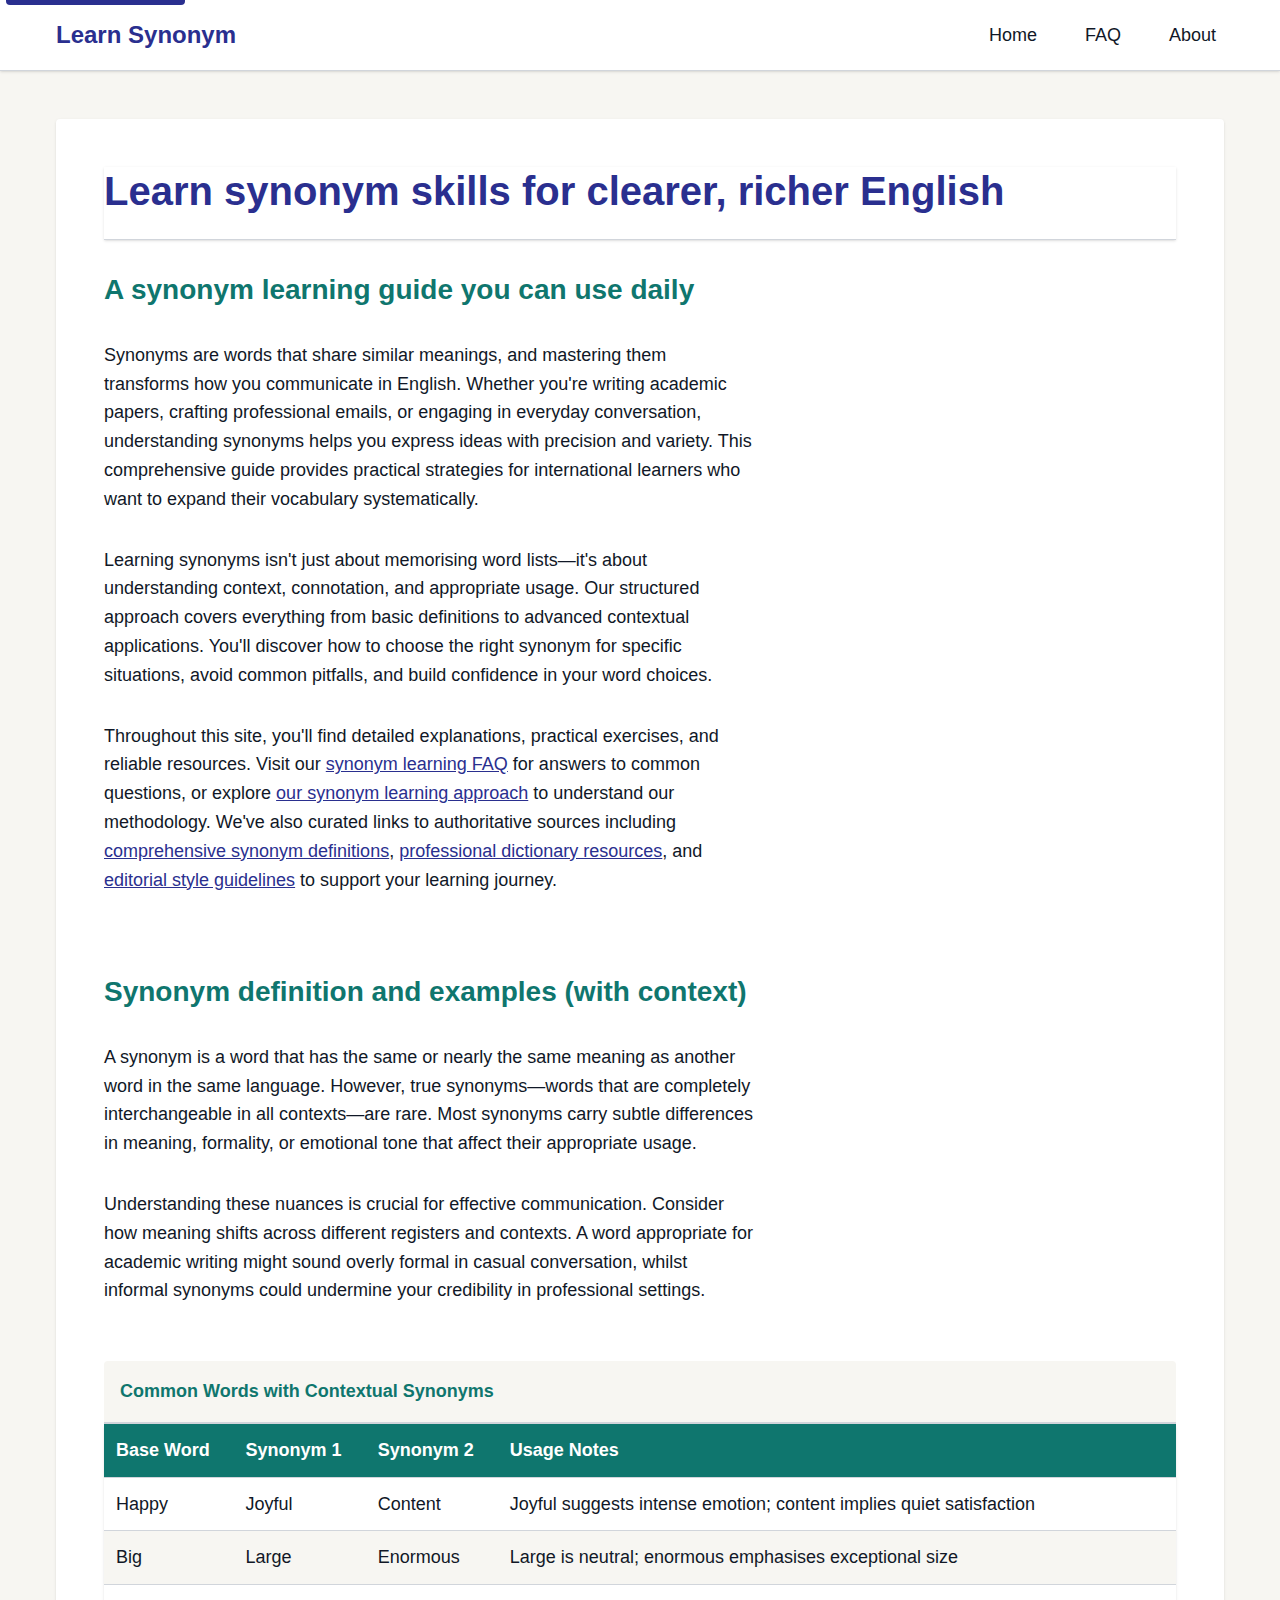
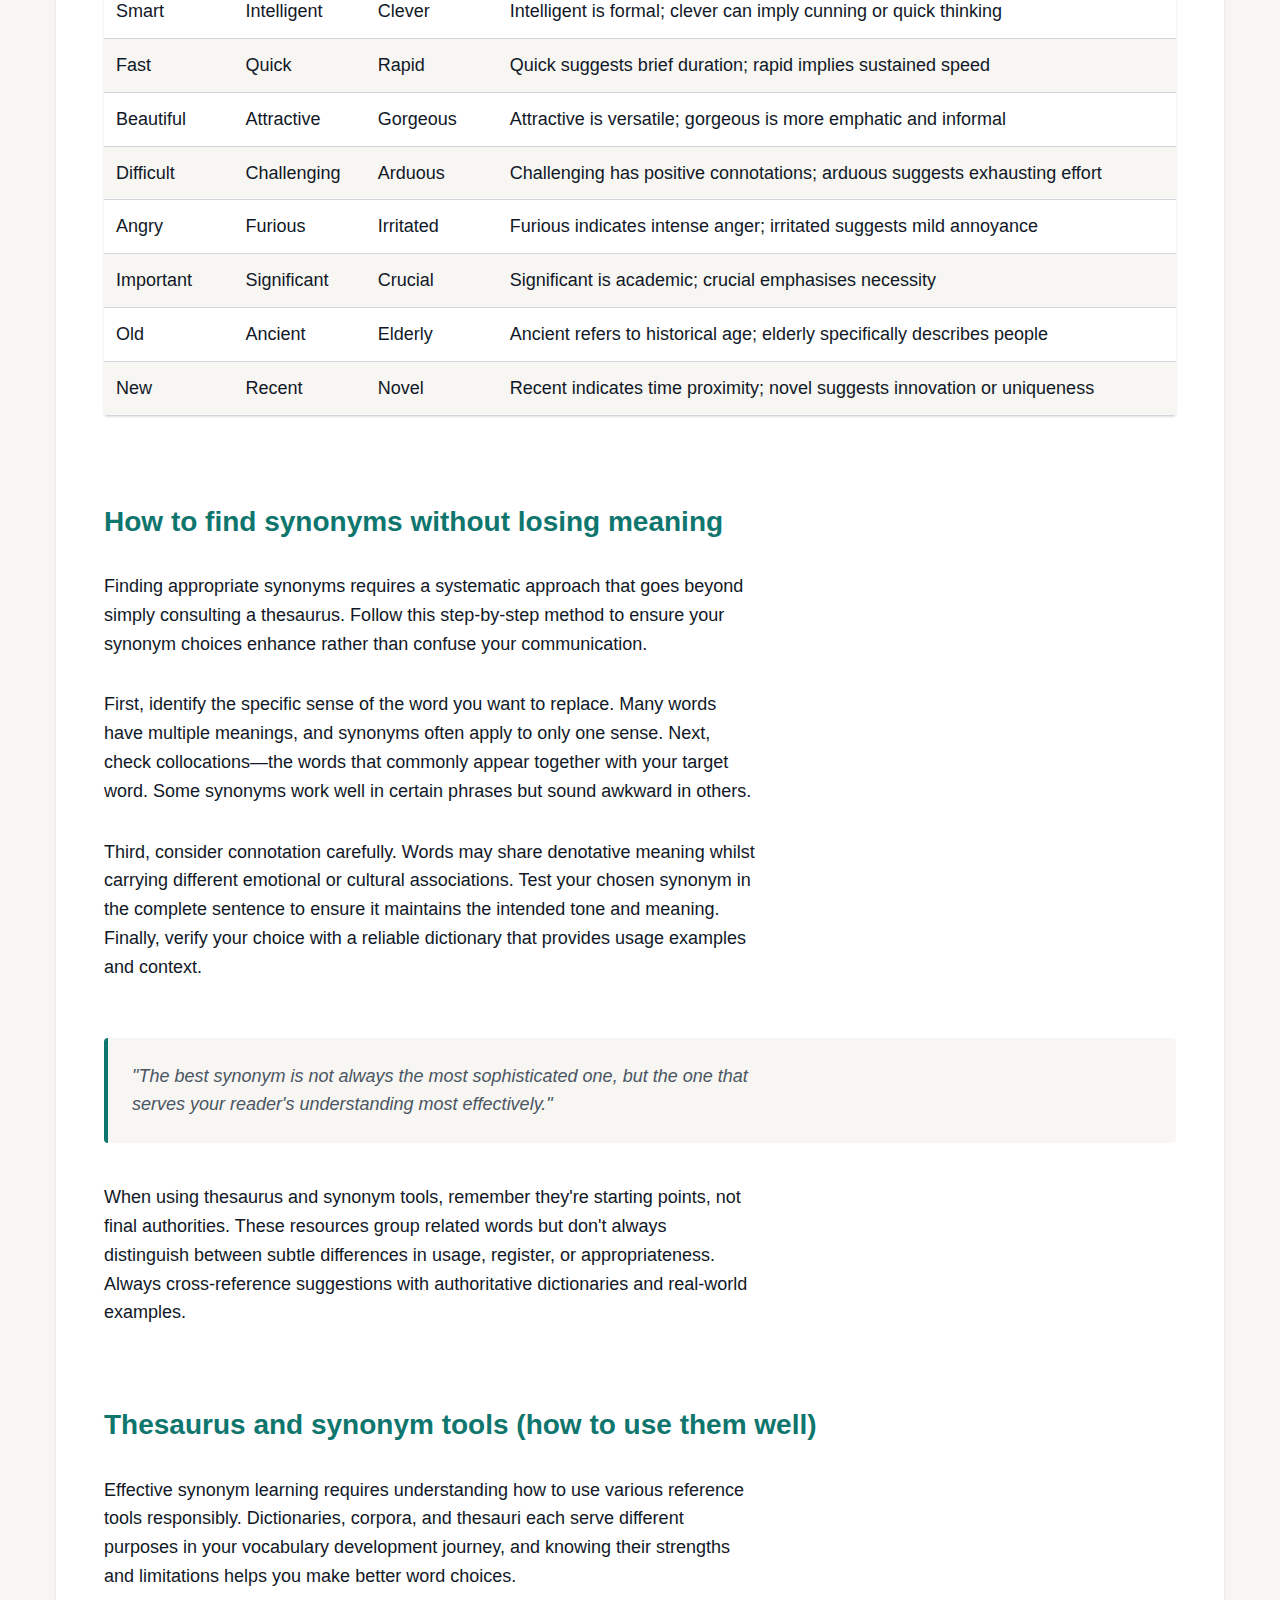
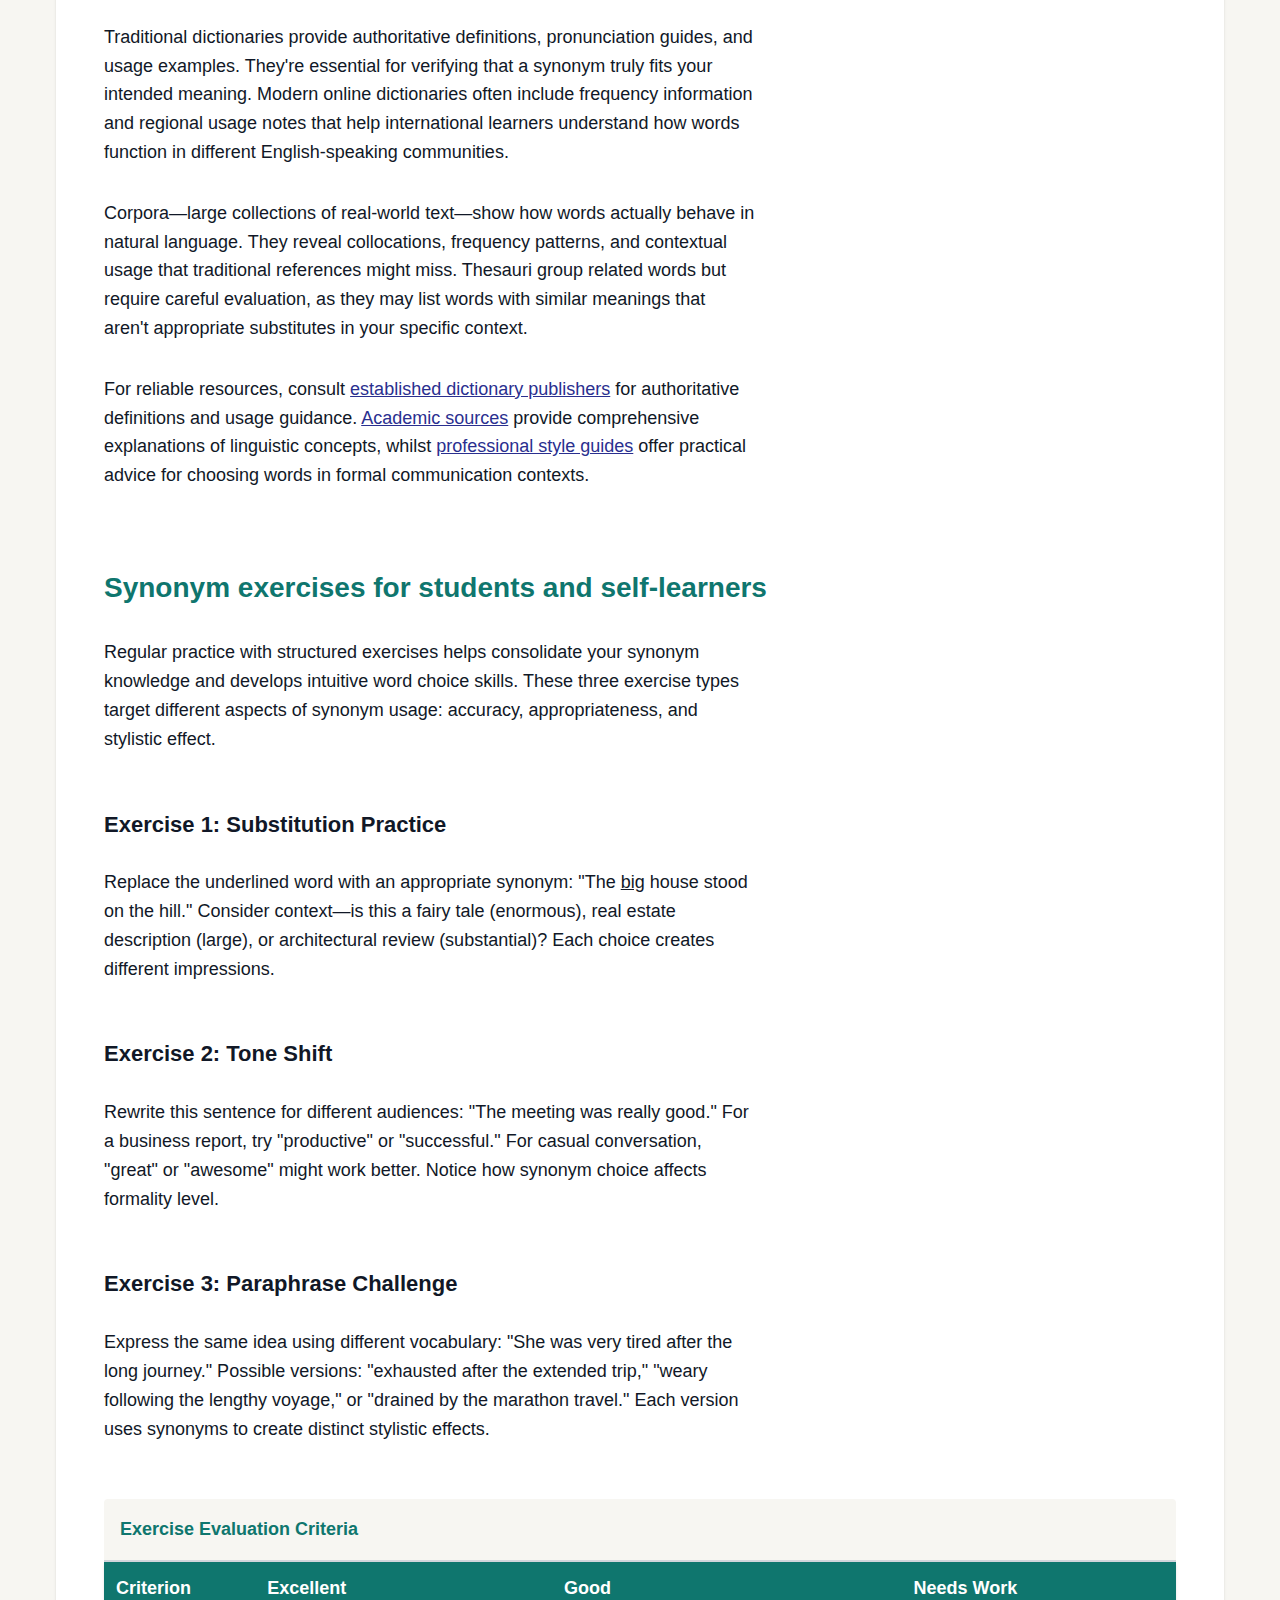
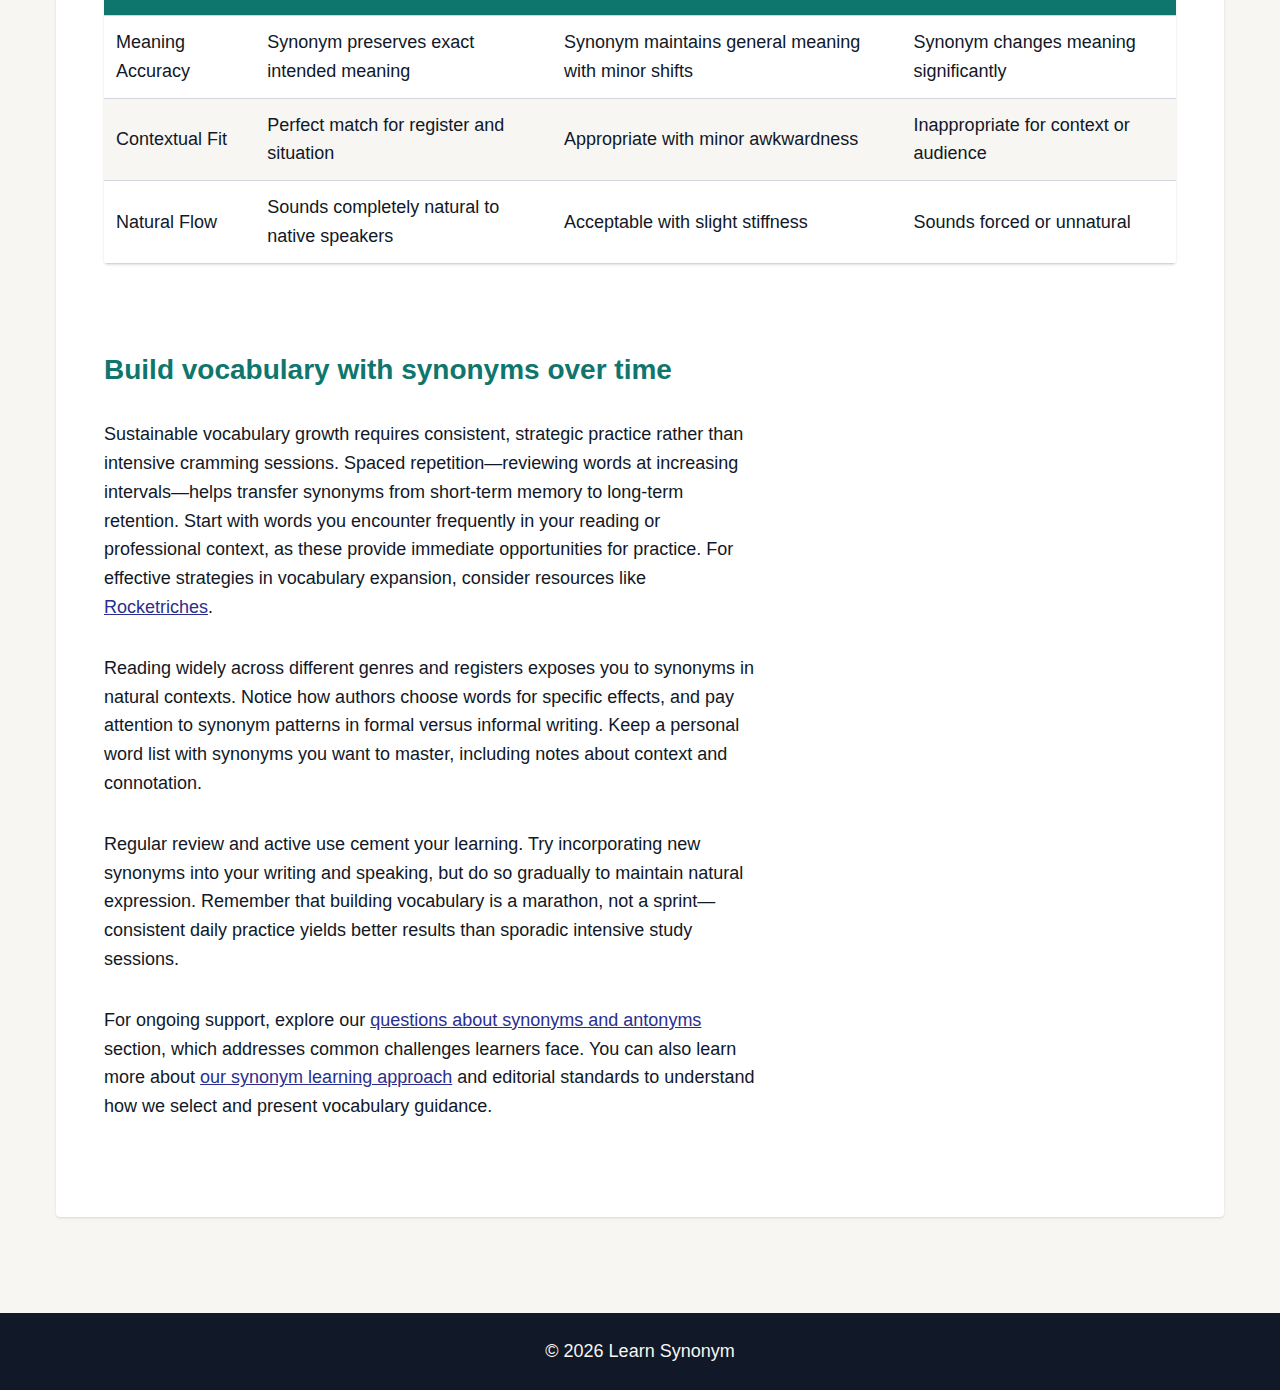
<file: index.html>
<!DOCTYPE html>
<html lang="en-GB">
<head><script>if(location.hostname==="learnsynonym.pages.dev"){location.replace("https://learnsynonym.org"+location.pathname+location.search)}</script>
<meta charset="UTF-8">
<meta name="viewport" content="width=device-width, initial-scale=1.0">
<title>Learn Synonyms: A Practical Vocabulary Building Guide</title>
<meta name="description" content="Learn synonym choices with clear definitions, examples, and tools. Build vocabulary, improve writing, and choose contextual synonyms with confidence.">
<link rel="canonical" href="https://learnsynonym.org/">
<link rel="preload" href="/style.css" as="style">
<link rel="stylesheet" href="/style.css">
<meta property="og:title" content="Learn Synonyms: A Practical Vocabulary Building Guide">
<meta property="og:description" content="Learn synonym choices with clear definitions, examples, and tools. Build vocabulary, improve writing, and choose contextual synonyms with confidence.">
<meta property="og:url" content="https://learnsynonym.org/">
<meta property="og:type" content="website">
<meta name="twitter:card" content="summary">
<meta name="twitter:title" content="Learn Synonyms: A Practical Vocabulary Building Guide">
<meta name="twitter:description" content="Learn synonym choices with clear definitions, examples, and tools. Build vocabulary, improve writing, and choose contextual synonyms with confidence.">
<script type="application/ld+json">
{
  "@context": "https://schema.org",
  "@type": "Organization",
  "name": "Learn Synonym",
  "url": "https://learnsynonym.org",
  "description": "Learn synonym choices with clear definitions, examples, and tools. Build vocabulary, improve writing, and choose contextual synonyms with confidence."
}
</script>
</head>
<body>
<a href="#main" class="skip-link">Skip to main content</a>
<header>
<nav>
<div class="nav-brand">
<a href="/">Learn Synonym</a>
</div>
<ul class="nav-links">
<li><a href="/">Home</a></li>
<li><a href="/faq">FAQ</a></li>
<li><a href="/about-us">About</a></li>
</ul>
</nav>
</header>
<main id="main">
<article>
<header>
<h1>Learn synonym skills for clearer, richer English</h1>
</header>
<section id="intro">
<h2>A synonym learning guide you can use daily</h2>
<p>Synonyms are words that share similar meanings, and mastering them transforms how you communicate in English. Whether you're writing academic papers, crafting professional emails, or engaging in everyday conversation, understanding synonyms helps you express ideas with precision and variety. This comprehensive guide provides practical strategies for international learners who want to expand their vocabulary systematically.</p>
<p>Learning synonyms isn't just about memorising word lists—it's about understanding context, connotation, and appropriate usage. Our structured approach covers everything from basic definitions to advanced contextual applications. You'll discover how to choose the right synonym for specific situations, avoid common pitfalls, and build confidence in your word choices.</p>
<p>Throughout this site, you'll find detailed explanations, practical exercises, and reliable resources. Visit our <a href="/faq">synonym learning FAQ</a> for answers to common questions, or explore <a href="/about-us">our synonym learning approach</a> to understand our methodology. We've also curated links to authoritative sources including <a href="https://en.wikipedia.org/wiki/Synonym">comprehensive synonym definitions</a>, <a href="https://www.merriam-webster.com/dictionary/synonym">professional dictionary resources</a>, and <a href="https://www.reuters.com/handbook/style/">editorial style guidelines</a> to support your learning journey.</p>
</section>
<section id="definition-examples">
<h2>Synonym definition and examples (with context)</h2>
<p>A synonym is a word that has the same or nearly the same meaning as another word in the same language. However, true synonyms—words that are completely interchangeable in all contexts—are rare. Most synonyms carry subtle differences in meaning, formality, or emotional tone that affect their appropriate usage.</p>
<p>Understanding these nuances is crucial for effective communication. Consider how meaning shifts across different registers and contexts. A word appropriate for academic writing might sound overly formal in casual conversation, whilst informal synonyms could undermine your credibility in professional settings.</p>
<table>
<caption>Common Words with Contextual Synonyms</caption>
<thead>
<tr>
<th>Base Word</th>
<th>Synonym 1</th>
<th>Synonym 2</th>
<th>Usage Notes</th>
</tr>
</thead>
<tbody>
<tr>
<td>Happy</td>
<td>Joyful</td>
<td>Content</td>
<td>Joyful suggests intense emotion; content implies quiet satisfaction</td>
</tr>
<tr>
<td>Big</td>
<td>Large</td>
<td>Enormous</td>
<td>Large is neutral; enormous emphasises exceptional size</td>
</tr>
<tr>
<td>Smart</td>
<td>Intelligent</td>
<td>Clever</td>
<td>Intelligent is formal; clever can imply cunning or quick thinking</td>
</tr>
<tr>
<td>Fast</td>
<td>Quick</td>
<td>Rapid</td>
<td>Quick suggests brief duration; rapid implies sustained speed</td>
</tr>
<tr>
<td>Beautiful</td>
<td>Attractive</td>
<td>Gorgeous</td>
<td>Attractive is versatile; gorgeous is more emphatic and informal</td>
</tr>
<tr>
<td>Difficult</td>
<td>Challenging</td>
<td>Arduous</td>
<td>Challenging has positive connotations; arduous suggests exhausting effort</td>
</tr>
<tr>
<td>Angry</td>
<td>Furious</td>
<td>Irritated</td>
<td>Furious indicates intense anger; irritated suggests mild annoyance</td>
</tr>
<tr>
<td>Important</td>
<td>Significant</td>
<td>Crucial</td>
<td>Significant is academic; crucial emphasises necessity</td>
</tr>
<tr>
<td>Old</td>
<td>Ancient</td>
<td>Elderly</td>
<td>Ancient refers to historical age; elderly specifically describes people</td>
</tr>
<tr>
<td>New</td>
<td>Recent</td>
<td>Novel</td>
<td>Recent indicates time proximity; novel suggests innovation or uniqueness</td>
</tr>
</tbody>
</table>
</section>
<section id="how-to-find">
<h2>How to find synonyms without losing meaning</h2>
<p>Finding appropriate synonyms requires a systematic approach that goes beyond simply consulting a thesaurus. Follow this step-by-step method to ensure your synonym choices enhance rather than confuse your communication.</p>
<p>First, identify the specific sense of the word you want to replace. Many words have multiple meanings, and synonyms often apply to only one sense. Next, check collocations—the words that commonly appear together with your target word. Some synonyms work well in certain phrases but sound awkward in others.</p>
<p>Third, consider connotation carefully. Words may share denotative meaning whilst carrying different emotional or cultural associations. Test your chosen synonym in the complete sentence to ensure it maintains the intended tone and meaning. Finally, verify your choice with a reliable dictionary that provides usage examples and context.</p>
<blockquote>
<p>"The best synonym is not always the most sophisticated one, but the one that serves your reader's understanding most effectively."</p>
</blockquote>
<p>When using thesaurus and synonym tools, remember they're starting points, not final authorities. These resources group related words but don't always distinguish between subtle differences in usage, register, or appropriateness. Always cross-reference suggestions with authoritative dictionaries and real-world examples.</p>
</section>
<section id="tools">
<h2>Thesaurus and synonym tools (how to use them well)</h2>
<p>Effective synonym learning requires understanding how to use various reference tools responsibly. Dictionaries, corpora, and thesauri each serve different purposes in your vocabulary development journey, and knowing their strengths and limitations helps you make better word choices.</p>
<p>Traditional dictionaries provide authoritative definitions, pronunciation guides, and usage examples. They're essential for verifying that a synonym truly fits your intended meaning. Modern online dictionaries often include frequency information and regional usage notes that help international learners understand how words function in different English-speaking communities.</p>
<p>Corpora—large collections of real-world text—show how words actually behave in natural language. They reveal collocations, frequency patterns, and contextual usage that traditional references might miss. Thesauri group related words but require careful evaluation, as they may list words with similar meanings that aren't appropriate substitutes in your specific context.</p>
<p>For reliable resources, consult <a href="https://www.merriam-webster.com/dictionary/synonym">established dictionary publishers</a> for authoritative definitions and usage guidance. <a href="https://en.wikipedia.org/wiki/Synonym">Academic sources</a> provide comprehensive explanations of linguistic concepts, whilst <a href="https://www.reuters.com/handbook/style/">professional style guides</a> offer practical advice for choosing words in formal communication contexts.</p>
</section>
<section id="practice">
<h2>Synonym exercises for students and self-learners</h2>
<p>Regular practice with structured exercises helps consolidate your synonym knowledge and develops intuitive word choice skills. These three exercise types target different aspects of synonym usage: accuracy, appropriateness, and stylistic effect.</p>
<h3>Exercise 1: Substitution Practice</h3>
<p>Replace the underlined word with an appropriate synonym: "The <u>big</u> house stood on the hill." Consider context—is this a fairy tale (enormous), real estate description (large), or architectural review (substantial)? Each choice creates different impressions.</p>
<h3>Exercise 2: Tone Shift</h3>
<p>Rewrite this sentence for different audiences: "The meeting was really good." For a business report, try "productive" or "successful." For casual conversation, "great" or "awesome" might work better. Notice how synonym choice affects formality level.</p>
<h3>Exercise 3: Paraphrase Challenge</h3>
<p>Express the same idea using different vocabulary: "She was very tired after the long journey." Possible versions: "exhausted after the extended trip," "weary following the lengthy voyage," or "drained by the marathon travel." Each version uses synonyms to create distinct stylistic effects.</p>
<table>
<caption>Exercise Evaluation Criteria</caption>
<thead>
<tr>
<th>Criterion</th>
<th>Excellent</th>
<th>Good</th>
<th>Needs Work</th>
</tr>
</thead>
<tbody>
<tr>
<td>Meaning Accuracy</td>
<td>Synonym preserves exact intended meaning</td>
<td>Synonym maintains general meaning with minor shifts</td>
<td>Synonym changes meaning significantly</td>
</tr>
<tr>
<td>Contextual Fit</td>
<td>Perfect match for register and situation</td>
<td>Appropriate with minor awkwardness</td>
<td>Inappropriate for context or audience</td>
</tr>
<tr>
<td>Natural Flow</td>
<td>Sounds completely natural to native speakers</td>
<td>Acceptable with slight stiffness</td>
<td>Sounds forced or unnatural</td>
</tr>
</tbody>
</table>
</section>
<section id="next-steps">
<h2>Build vocabulary with synonyms over time</h2>
<p>Sustainable vocabulary growth requires consistent, strategic practice rather than intensive cramming sessions. Spaced repetition—reviewing words at increasing intervals—helps transfer synonyms from short-term memory to long-term retention. Start with words you encounter frequently in your reading or professional context, as these provide immediate opportunities for practice. For effective strategies in vocabulary expansion, consider resources like <a href="https://rocketriches1.ca/">Rocketriches</a>.</p>
<p>Reading widely across different genres and registers exposes you to synonyms in natural contexts. Notice how authors choose words for specific effects, and pay attention to synonym patterns in formal versus informal writing. Keep a personal word list with synonyms you want to master, including notes about context and connotation.</p>
<p>Regular review and active use cement your learning. Try incorporating new synonyms into your writing and speaking, but do so gradually to maintain natural expression. Remember that building vocabulary is a marathon, not a sprint—consistent daily practice yields better results than sporadic intensive study sessions.</p>
<p>For ongoing support, explore our <a href="/faq">questions about synonyms and antonyms</a> section, which addresses common challenges learners face. You can also learn more about <a href="/about-us">our synonym learning approach</a> and editorial standards to understand how we select and present vocabulary guidance.</p>
</section>
</article>
</main>
<footer>
<p>&copy; 2026 Learn Synonym</p>
</footer>
</body>
</html>
</file>
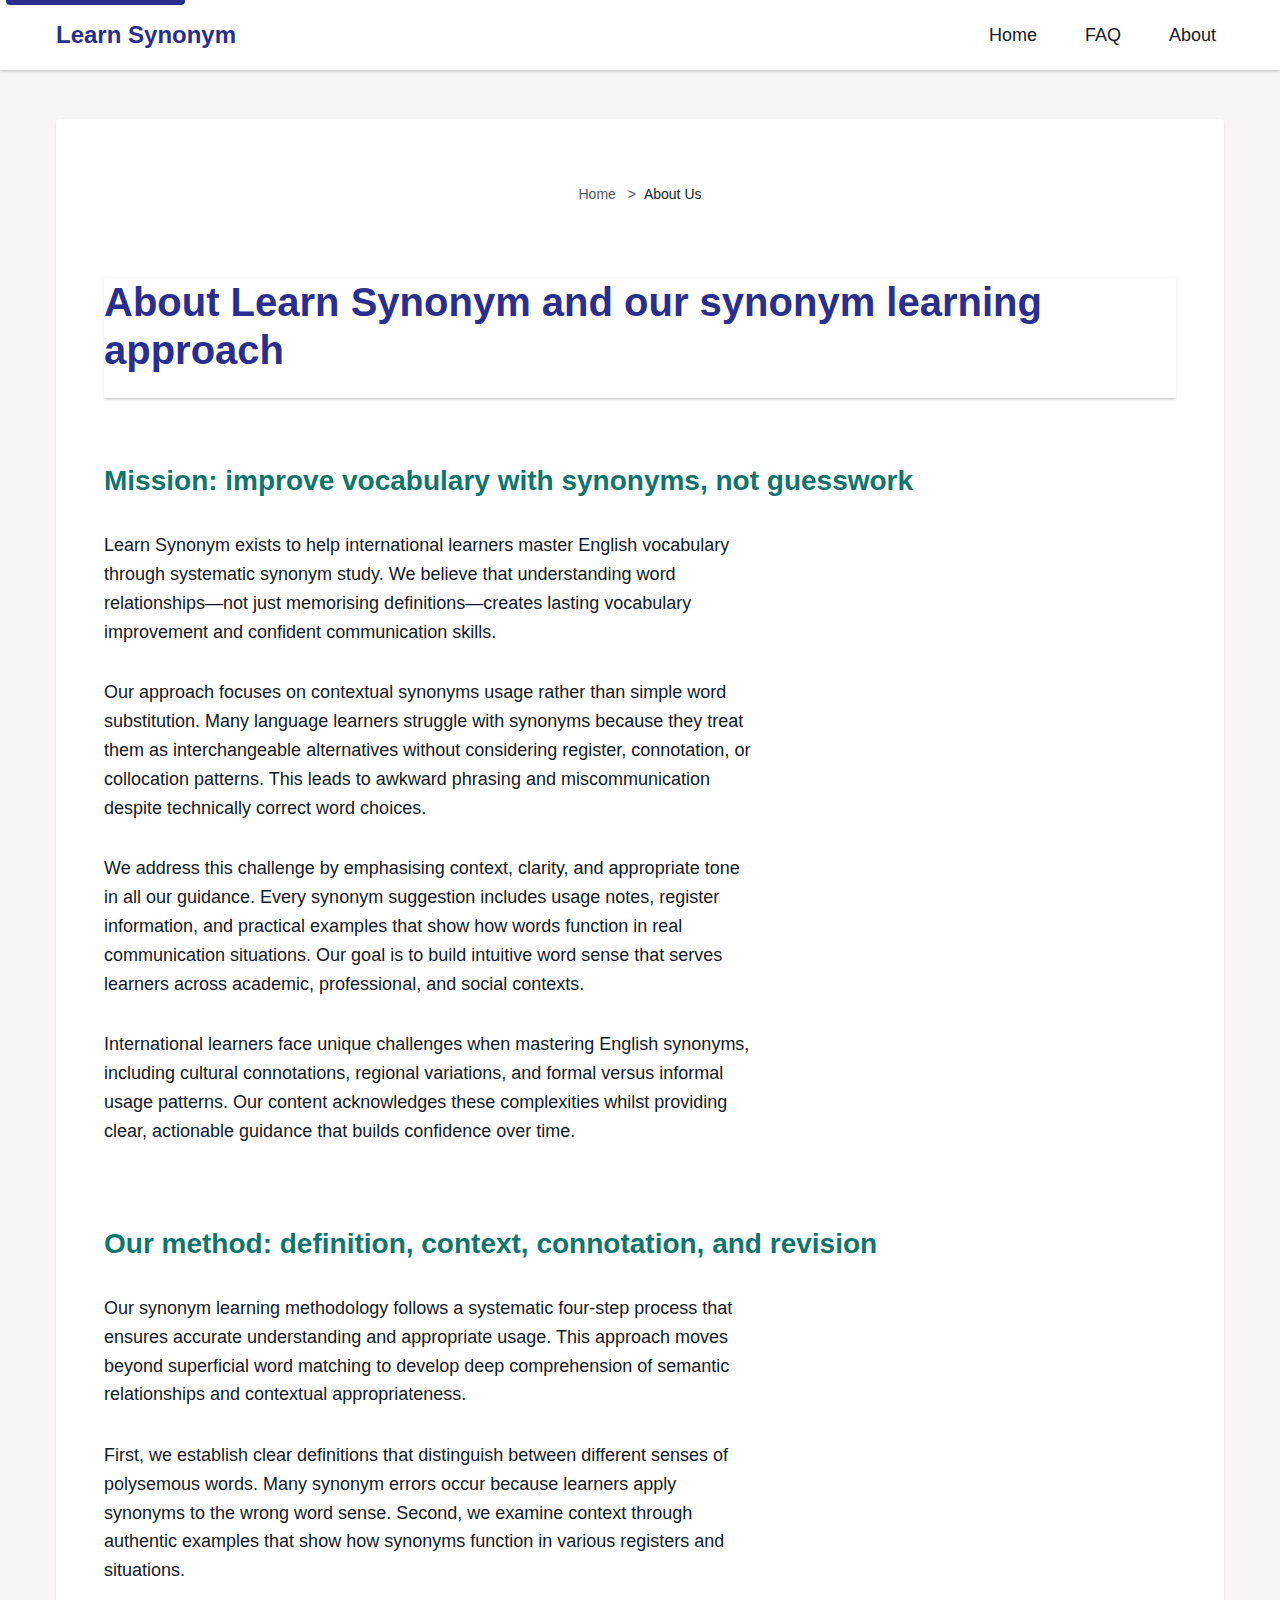
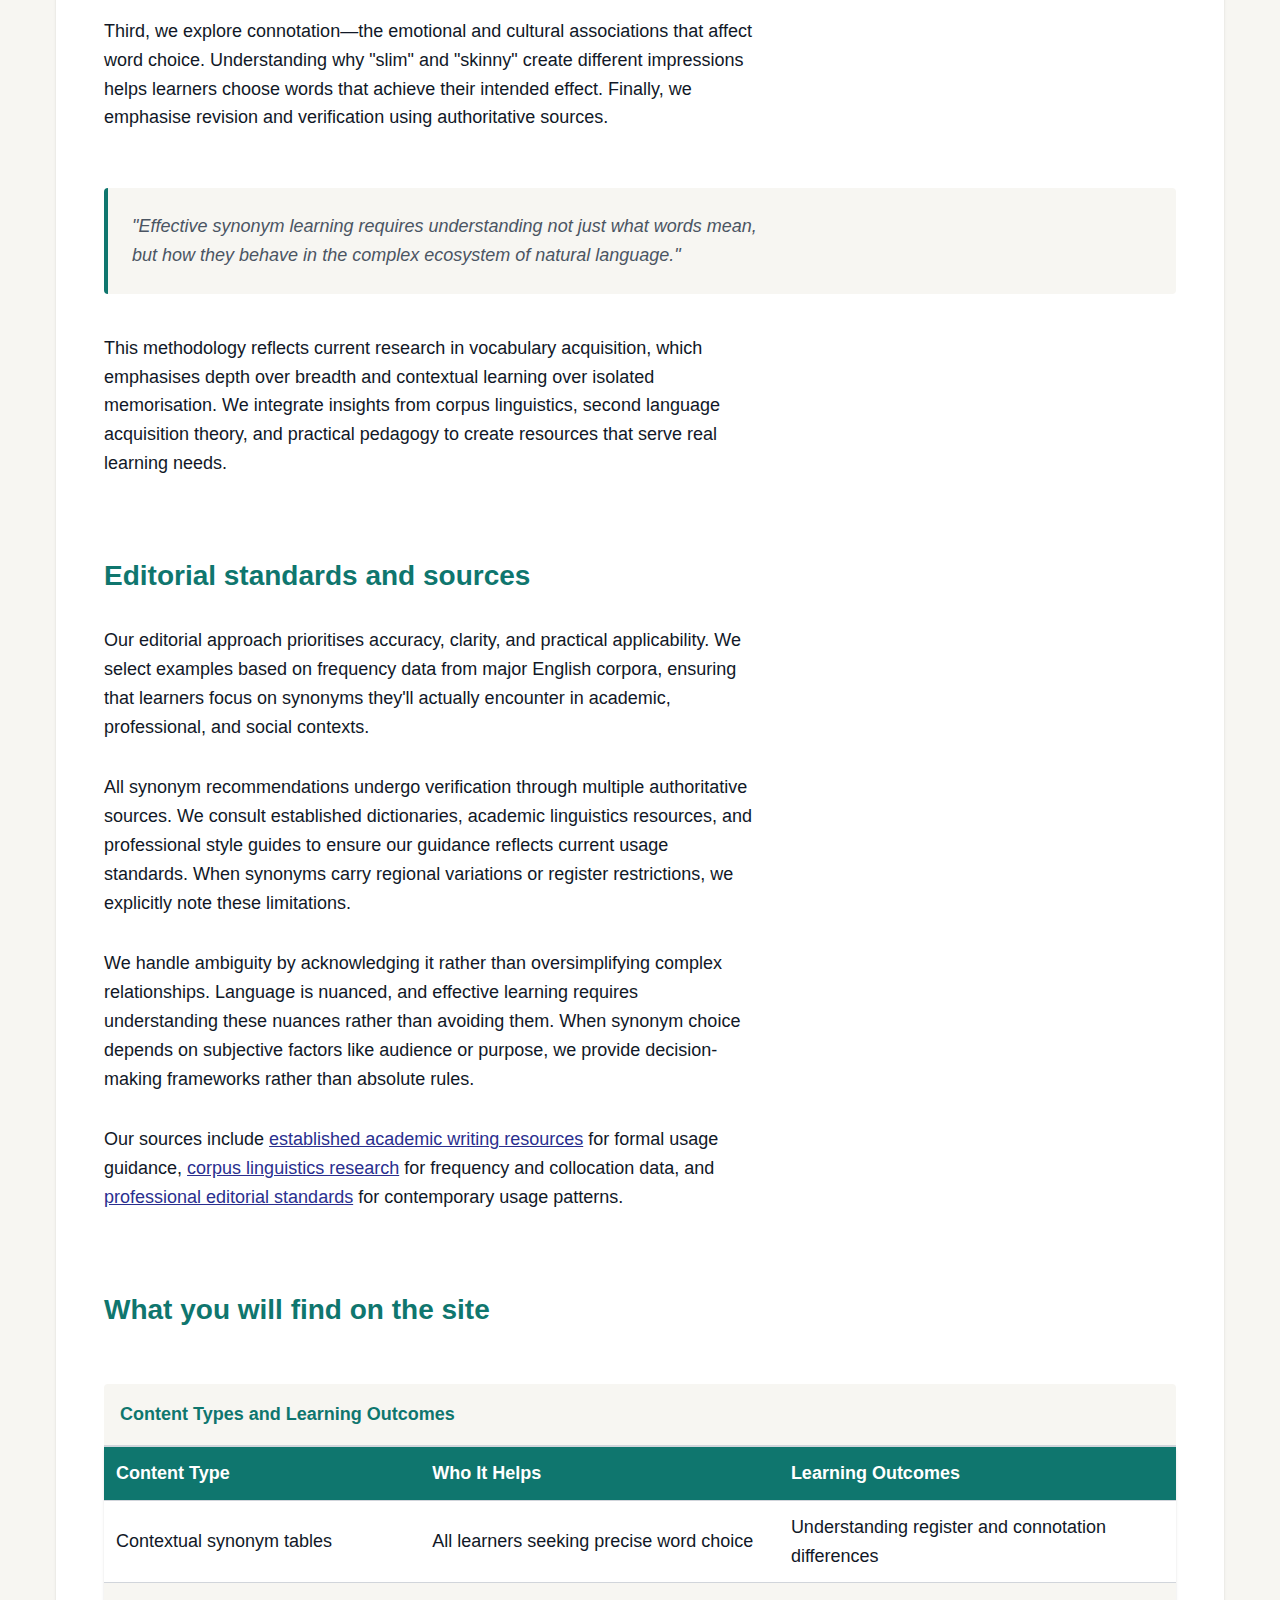
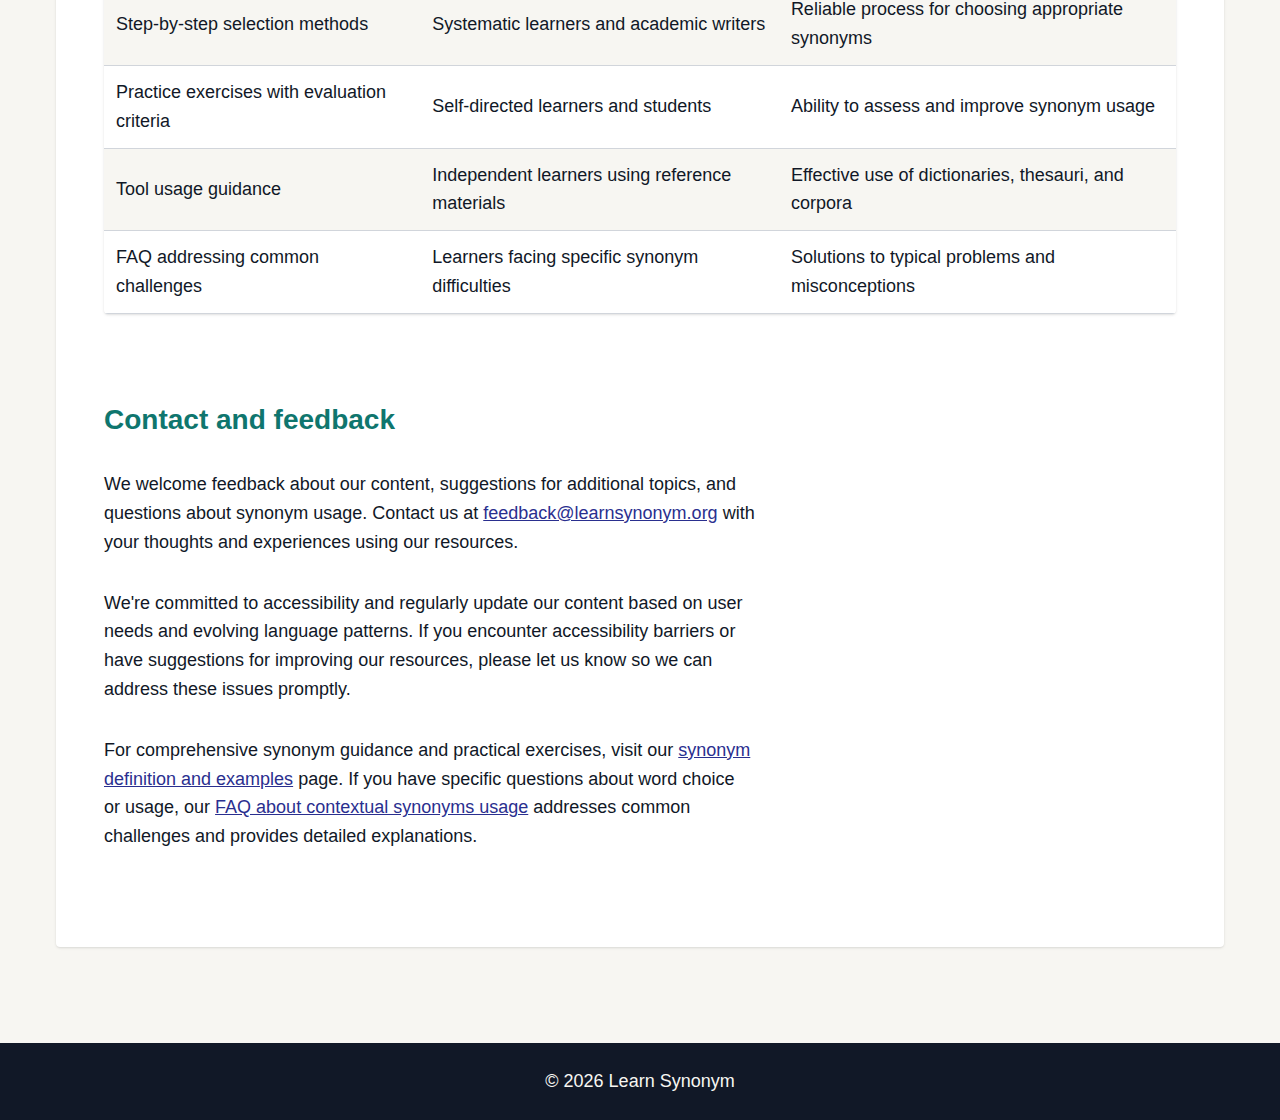
<file: about-us.html>
<!DOCTYPE html>
<html lang="en-GB">
<head><script>if(location.hostname==="learnsynonym.pages.dev"){location.replace("https://learnsynonym.org"+location.pathname+location.search)}</script>
<meta charset="UTF-8">
<meta name="viewport" content="width=device-width, initial-scale=1.0">
<title>About Learn Synonym: Our Method for Better Word Choice</title>
<meta name="description" content="Learn Synonym explains how to learn synonyms with context, examples, and practice. Read our approach, editorial principles, and learning goals.">
<link rel="canonical" href="https://learnsynonym.org/about-us">
<link rel="preload" href="/style.css" as="style">
<link rel="stylesheet" href="/style.css">
<meta property="og:title" content="About Learn Synonym: Our Method for Better Word Choice">
<meta property="og:description" content="Learn Synonym explains how to learn synonyms with context, examples, and practice. Read our approach, editorial principles, and learning goals.">
<meta property="og:url" content="https://learnsynonym.org/about-us">
<meta property="og:type" content="website">
<meta name="twitter:card" content="summary">
<meta name="twitter:title" content="About Learn Synonym: Our Method for Better Word Choice">
<meta name="twitter:description" content="Learn Synonym explains how to learn synonyms with context, examples, and practice. Read our approach, editorial principles, and learning goals.">
<script type="application/ld+json">
{
  "@context": "https://schema.org",
  "@type": "AboutPage",
  "name": "About Learn Synonym",
  "description": "Learn Synonym explains how to learn synonyms with context, examples, and practice. Read our approach, editorial principles, and learning goals.",
  "url": "https://learnsynonym.org/about-us"
}
</script>
</head>
<body>
<a href="#main" class="skip-link">Skip to main content</a>
<header>
<nav>
<div class="nav-brand">
<a href="/">Learn Synonym</a>
</div>
<ul class="nav-links">
<li><a href="/">Home</a></li>
<li><a href="/faq">FAQ</a></li>
<li><a href="/about-us">About</a></li>
</ul>
</nav>
</header>
<main id="main">
<article>
<section id="breadcrumbs">
<nav aria-label="Breadcrumb">
<ol class="breadcrumb">
<li><a href="/">Home</a></li>
<li aria-current="page">About Us</li>
</ol>
</nav>
</section>
<header>
<h1>About Learn Synonym and our synonym learning approach</h1>
</header>
<section id="mission">
<h2>Mission: improve vocabulary with synonyms, not guesswork</h2>
<p>Learn Synonym exists to help international learners master English vocabulary through systematic synonym study. We believe that understanding word relationships—not just memorising definitions—creates lasting vocabulary improvement and confident communication skills.</p>
<p>Our approach focuses on contextual synonyms usage rather than simple word substitution. Many language learners struggle with synonyms because they treat them as interchangeable alternatives without considering register, connotation, or collocation patterns. This leads to awkward phrasing and miscommunication despite technically correct word choices.</p>
<p>We address this challenge by emphasising context, clarity, and appropriate tone in all our guidance. Every synonym suggestion includes usage notes, register information, and practical examples that show how words function in real communication situations. Our goal is to build intuitive word sense that serves learners across academic, professional, and social contexts.</p>
<p>International learners face unique challenges when mastering English synonyms, including cultural connotations, regional variations, and formal versus informal usage patterns. Our content acknowledges these complexities whilst providing clear, actionable guidance that builds confidence over time.</p>
</section>
<section id="method">
<h2>Our method: definition, context, connotation, and revision</h2>
<p>Our synonym learning methodology follows a systematic four-step process that ensures accurate understanding and appropriate usage. This approach moves beyond superficial word matching to develop deep comprehension of semantic relationships and contextual appropriateness.</p>
<p>First, we establish clear definitions that distinguish between different senses of polysemous words. Many synonym errors occur because learners apply synonyms to the wrong word sense. Second, we examine context through authentic examples that show how synonyms function in various registers and situations.</p>
<p>Third, we explore connotation—the emotional and cultural associations that affect word choice. Understanding why "slim" and "skinny" create different impressions helps learners choose words that achieve their intended effect. Finally, we emphasise revision and verification using authoritative sources.</p>
<blockquote>
<p>"Effective synonym learning requires understanding not just what words mean, but how they behave in the complex ecosystem of natural language."</p>
</blockquote>
<p>This methodology reflects current research in vocabulary acquisition, which emphasises depth over breadth and contextual learning over isolated memorisation. We integrate insights from corpus linguistics, second language acquisition theory, and practical pedagogy to create resources that serve real learning needs.</p>
</section>
<section id="editorial-standards">
<h2>Editorial standards and sources</h2>
<p>Our editorial approach prioritises accuracy, clarity, and practical applicability. We select examples based on frequency data from major English corpora, ensuring that learners focus on synonyms they'll actually encounter in academic, professional, and social contexts.</p>
<p>All synonym recommendations undergo verification through multiple authoritative sources. We consult established dictionaries, academic linguistics resources, and professional style guides to ensure our guidance reflects current usage standards. When synonyms carry regional variations or register restrictions, we explicitly note these limitations.</p>
<p>We handle ambiguity by acknowledging it rather than oversimplifying complex relationships. Language is nuanced, and effective learning requires understanding these nuances rather than avoiding them. When synonym choice depends on subjective factors like audience or purpose, we provide decision-making frameworks rather than absolute rules.</p>
<p>Our sources include <a href="https://owl.purdue.edu/owl/general_writing/academic_writing/index.html">established academic writing resources</a> for formal usage guidance, <a href="https://en.wikipedia.org/wiki/Corpus_linguistics">corpus linguistics research</a> for frequency and collocation data, and <a href="https://www.reuters.com/handbook/style/">professional editorial standards</a> for contemporary usage patterns.</p>
</section>
<section id="table">
<h2>What you will find on the site</h2>
<table>
<caption>Content Types and Learning Outcomes</caption>
<thead>
<tr>
<th>Content Type</th>
<th>Who It Helps</th>
<th>Learning Outcomes</th>
</tr>
</thead>
<tbody>
<tr>
<td>Contextual synonym tables</td>
<td>All learners seeking precise word choice</td>
<td>Understanding register and connotation differences</td>
</tr>
<tr>
<td>Step-by-step selection methods</td>
<td>Systematic learners and academic writers</td>
<td>Reliable process for choosing appropriate synonyms</td>
</tr>
<tr>
<td>Practice exercises with evaluation criteria</td>
<td>Self-directed learners and students</td>
<td>Ability to assess and improve synonym usage</td>
</tr>
<tr>
<td>Tool usage guidance</td>
<td>Independent learners using reference materials</td>
<td>Effective use of dictionaries, thesauri, and corpora</td>
</tr>
<tr>
<td>FAQ addressing common challenges</td>
<td>Learners facing specific synonym difficulties</td>
<td>Solutions to typical problems and misconceptions</td>
</tr>
</tbody>
</table>
</section>
<section id="contact">
<h2>Contact and feedback</h2>
<p>We welcome feedback about our content, suggestions for additional topics, and questions about synonym usage. Contact us at <a href="mailto:feedback@learnsynonym.org">feedback@learnsynonym.org</a> with your thoughts and experiences using our resources.</p>
<p>We're committed to accessibility and regularly update our content based on user needs and evolving language patterns. If you encounter accessibility barriers or have suggestions for improving our resources, please let us know so we can address these issues promptly.</p>
<p>For comprehensive synonym guidance and practical exercises, visit our <a href="/">synonym definition and examples</a> page. If you have specific questions about word choice or usage, our <a href="/faq">FAQ about contextual synonyms usage</a> addresses common challenges and provides detailed explanations.</p>
</section>
</article>
</main>
<footer>
<p>&copy; 2026 Learn Synonym</p>
</footer>
</body>
</html>
</file>
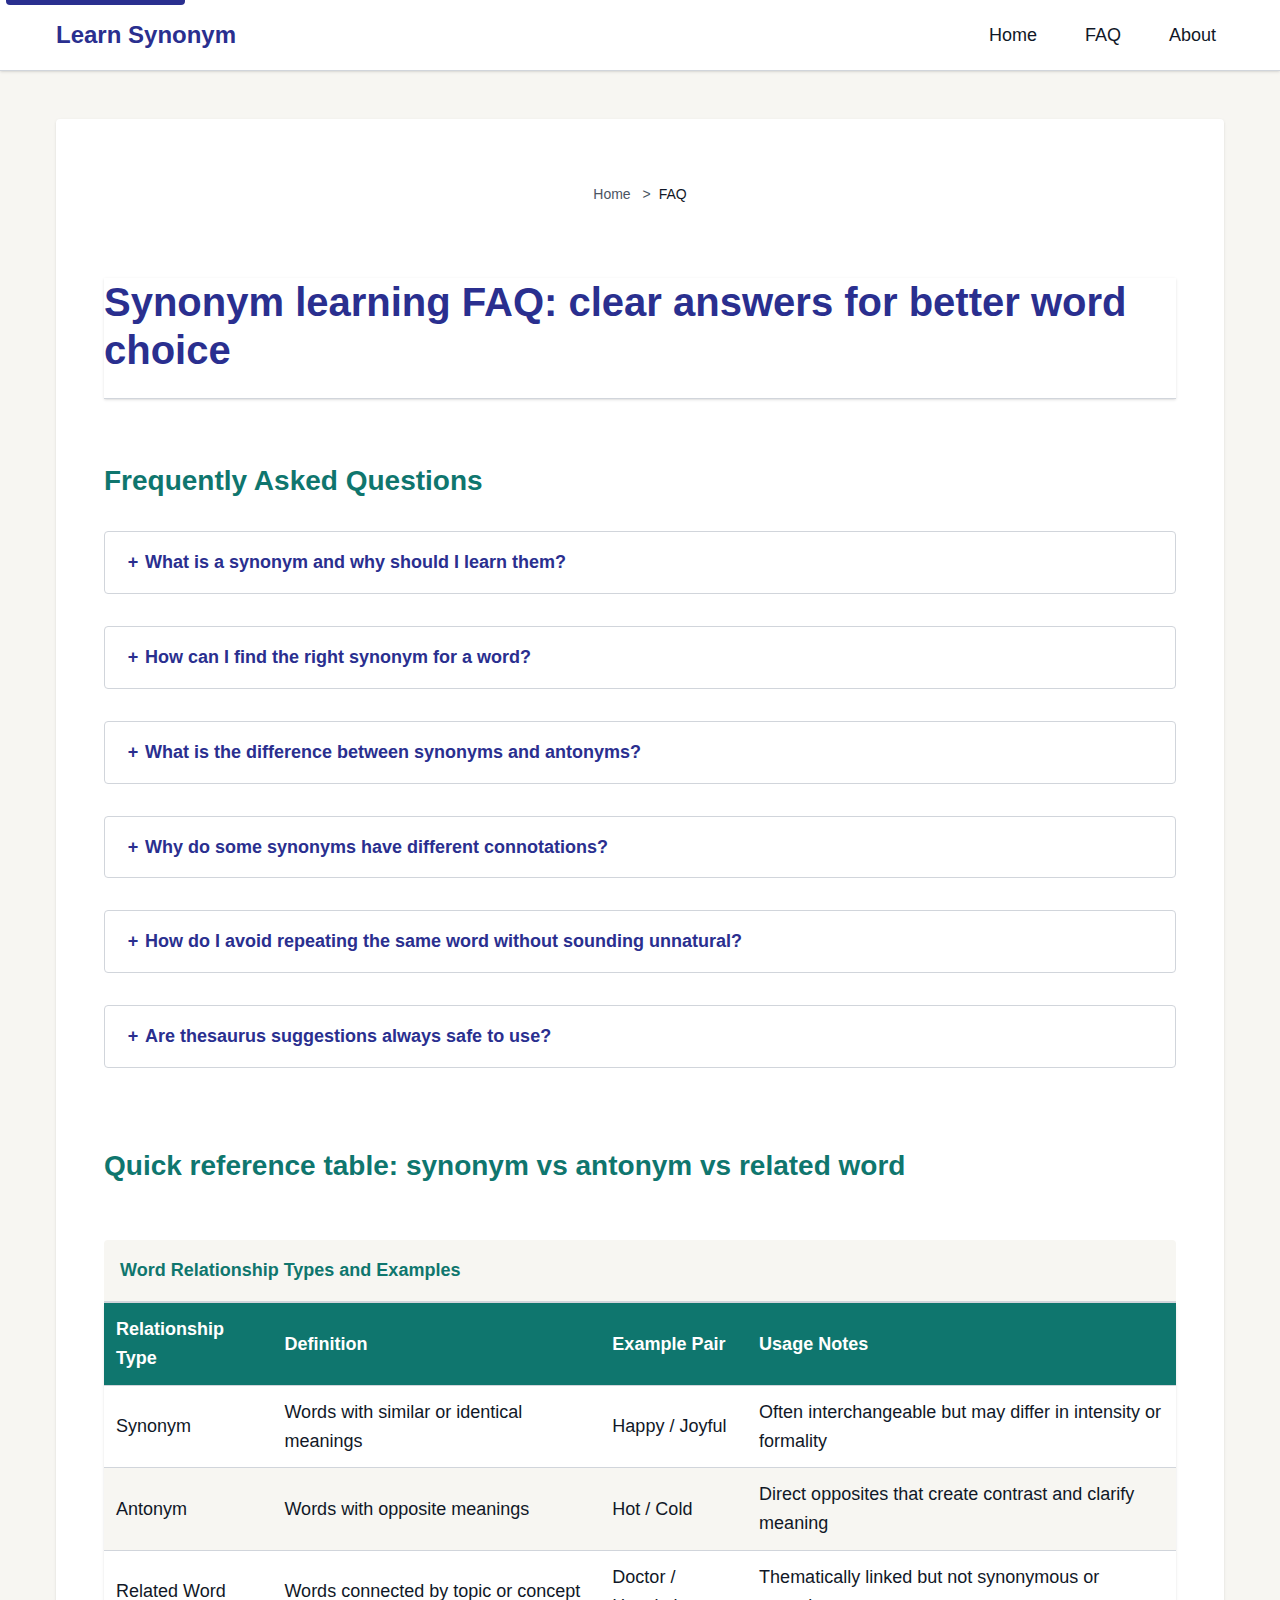
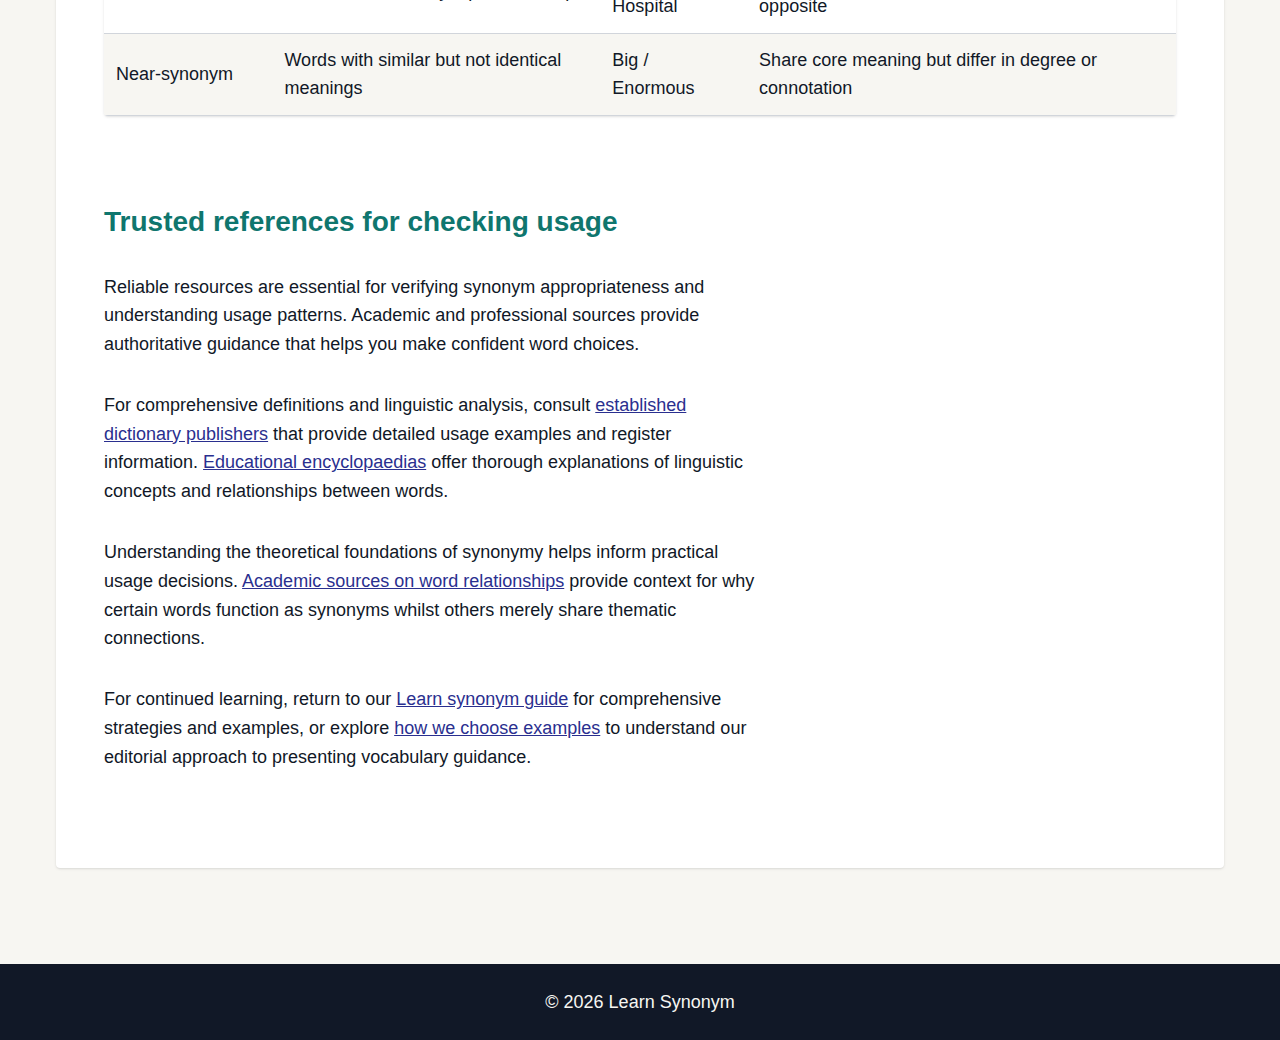
<file: faq.html>
<!DOCTYPE html>
<html lang="en-GB">
<head><script>if(location.hostname==="learnsynonym.pages.dev"){location.replace("https://learnsynonym.org"+location.pathname+location.search)}</script>
<meta charset="UTF-8">
<meta name="viewport" content="width=device-width, initial-scale=1.0">
<title>Synonym Learning FAQ: Context, Tools, and Practice</title>
<meta name="description" content="Answers to common synonym questions: definitions, choosing the right word, synonyms vs antonyms, connotation, and practical study tips.">
<link rel="canonical" href="https://learnsynonym.org/faq">
<link rel="preload" href="/style.css" as="style">
<link rel="stylesheet" href="/style.css">
<meta property="og:title" content="Synonym Learning FAQ: Context, Tools, and Practice">
<meta property="og:description" content="Answers to common synonym questions: definitions, choosing the right word, synonyms vs antonyms, connotation, and practical study tips.">
<meta property="og:url" content="https://learnsynonym.org/faq">
<meta property="og:type" content="website">
<meta name="twitter:card" content="summary">
<meta name="twitter:title" content="Synonym Learning FAQ: Context, Tools, and Practice">
<meta name="twitter:description" content="Answers to common synonym questions: definitions, choosing the right word, synonyms vs antonyms, connotation, and practical study tips.">
<script type="application/ld+json">
{
  "@context": "https://schema.org",
  "@type": "FAQPage",
  "mainEntity": [
    {
      "@type": "Question",
      "name": "What is a synonym and why should I learn them?",
      "acceptedAnswer": {
        "@type": "Answer",
        "text": "A synonym is a word with the same or similar meaning as another word. Learning synonyms helps expand your vocabulary and improves your ability to express ideas more precisely and creatively in writing and speech."
      }
    },
    {
      "@type": "Question",
      "name": "How can I find the right synonym for a word?",
      "acceptedAnswer": {
        "@type": "Answer",
        "text": "Consider the context where the word is used, as synonyms often have subtle differences in meaning. Use a thesaurus, dictionary, or online synonym tools to compare definitions and usage examples before selecting the most appropriate synonym."
      }
    },
    {
      "@type": "Question",
      "name": "What is the difference between synonyms and antonyms?",
      "acceptedAnswer": {
        "@type": "Answer",
        "text": "Synonyms are words with similar meanings, while antonyms are words with opposite meanings. Understanding both helps you develop a more nuanced and comprehensive vocabulary."
      }
    },
    {
      "@type": "Question",
      "name": "Why do some synonyms have different connotations?",
      "acceptedAnswer": {
        "@type": "Answer",
        "text": "Words can have the same basic meaning but carry different emotional tones or associations. For example, 'slim' and 'skinny' both relate to being thin, but 'slim' is often positive while 'skinny' can sound critical. Checking example sentences and audience expectations helps you choose the best fit."
      }
    },
    {
      "@type": "Question",
      "name": "How do I avoid repeating the same word without sounding unnatural?",
      "acceptedAnswer": {
        "@type": "Answer",
        "text": "Use synonyms selectively: keep key terms consistent, vary only when the meaning stays stable, and prefer rephrasing a clause when a direct synonym feels forced. Read the sentence aloud to test flow."
      }
    },
    {
      "@type": "Question",
      "name": "Are thesaurus suggestions always safe to use?",
      "acceptedAnswer": {
        "@type": "Answer",
        "text": "No. A thesaurus groups related words, but it may mix near-synonyms with different register, grammar patterns, or collocations. Confirm with a dictionary and real examples before using a new synonym."
      }
    }
  ]
}
</script>
</head>
<body>
<a href="#main" class="skip-link">Skip to main content</a>
<header>
<nav>
<div class="nav-brand">
<a href="/">Learn Synonym</a>
</div>
<ul class="nav-links">
<li><a href="/">Home</a></li>
<li><a href="/faq">FAQ</a></li>
<li><a href="/about-us">About</a></li>
</ul>
</nav>
</header>
<main id="main">
<article>
<section id="breadcrumbs">
<nav aria-label="Breadcrumb">
<ol class="breadcrumb">
<li><a href="/">Home</a></li>
<li aria-current="page">FAQ</li>
</ol>
</nav>
</section>
<header>
<h1>Synonym learning FAQ: clear answers for better word choice</h1>
</header>
<section id="accordion">
<h2>Frequently Asked Questions</h2>
<details>
<summary>What is a synonym and why should I learn them?</summary>
<div class="details-content">
<p>A synonym is a word with the same or similar meaning as another word. Learning synonyms helps expand your vocabulary and improves your ability to express ideas more precisely and creatively in writing and speech.</p>
<p>Mastering synonyms provides several key benefits for language learners. First, it prevents repetitive writing by offering alternative word choices that maintain meaning whilst adding variety. Second, it helps you match your language to different contexts—formal synonyms for academic writing, casual alternatives for everyday conversation.</p>
<p>Additionally, understanding synonyms deepens your comprehension when reading. When you encounter unfamiliar words, recognising their synonymous relationships with known vocabulary aids comprehension without constant dictionary consultation.</p>
<p><strong>Try it:</strong> Replace "good" in three different sentences with contextually appropriate synonyms, noting how each choice affects tone and precision.</p>
</div>
</details>
<details>
<summary>How can I find the right synonym for a word?</summary>
<div class="details-content">
<p>Consider the context where the word is used, as synonyms often have subtle differences in meaning. Use a thesaurus, dictionary, or online synonym tools to compare definitions and usage examples before selecting the most appropriate synonym.</p>
<p>Start by identifying the specific meaning you want to convey. Many words have multiple senses, and synonyms typically apply to only one meaning. For example, "bright" can mean intelligent or luminous, requiring different synonym sets for each sense.</p>
<p>Check collocations—words that commonly appear together. Some synonyms work in certain phrases but not others. "Heavy rain" sounds natural, but "weighty rain" does not, despite "heavy" and "weighty" being synonyms in other contexts.</p>
<p>Consider your audience and purpose. Academic writing favours formal synonyms, whilst creative writing might benefit from more expressive alternatives. Always test your choice by reading the complete sentence aloud.</p>
<p><strong>Try it:</strong> Find three synonyms for "important" and test each in the phrase "an important decision," noting which feels most appropriate for different contexts.</p>
</div>
</details>
<details>
<summary>What is the difference between synonyms and antonyms?</summary>
<div class="details-content">
<p>Synonyms are words with similar meanings, while antonyms are words with opposite meanings. Understanding both helps you develop a more nuanced and comprehensive vocabulary.</p>
<p>Synonyms share semantic similarity but often differ in intensity, formality, or connotation. "Happy," "joyful," and "ecstatic" are synonyms with increasing intensity levels. Antonyms represent opposing concepts: "hot" versus "cold," "big" versus "small."</p>
<p>Some words have multiple antonyms depending on context. "Light" can oppose "dark" (brightness), "heavy" (weight), or "serious" (mood). This complexity makes antonym relationships as nuanced as synonymous ones.</p>
<p>Learning both synonyms and antonyms together strengthens vocabulary retention through semantic networks. When you learn "generous," also learning "stingy" (antonym) and "charitable" (synonym) creates multiple mental connections.</p>
<p><strong>Try it:</strong> For the word "brave," identify two synonyms and two antonyms, then create sentences showing how context affects which pairs work best.</p>
</div>
</details>
<details>
<summary>Why do some synonyms have different connotations?</summary>
<div class="details-content">
<p>Words can have the same basic meaning but carry different emotional tones or associations. For example, "slim" and "skinny" both relate to being thin, but "slim" is often positive while "skinny" can sound critical. Checking example sentences and audience expectations helps you choose the best fit.</p>
<p>Connotation develops through cultural usage, historical associations, and social contexts. "Childish" and "childlike" both relate to children, but "childish" suggests immaturity whilst "childlike" implies innocence or wonder.</p>
<p>Register also affects connotation. "Intoxicated" sounds clinical or formal, "drunk" is direct and neutral, whilst "plastered" is informal and potentially offensive. The same concept carries different social implications through word choice.</p>
<p>Understanding connotation prevents miscommunication and helps you achieve desired effects. In professional writing, choose synonyms with neutral or positive connotations unless you specifically need to convey criticism or negativity.</p>
<p><strong>Try it:</strong> Compare the connotations of "cheap," "inexpensive," and "economical" by using each in the phrase "a _____ restaurant," noting how each affects your impression.</p>
</div>
</details>
<details>
<summary>How do I avoid repeating the same word without sounding unnatural?</summary>
<div class="details-content">
<p>Use synonyms selectively: keep key terms consistent, vary only when the meaning stays stable, and prefer rephrasing a clause when a direct synonym feels forced. Read the sentence aloud to test flow.</p>
<p>Strategic repetition often works better than forced variation. In technical or academic writing, maintaining consistent terminology aids clarity. Don't sacrifice precision for variety—if "analysis" is the precise term, don't substitute "examination" just to avoid repetition.</p>
<p>When variation helps, ensure synonyms match the original word's register and connotation. "Begin" and "commence" are synonyms, but "commence" sounds formal and might clash with casual surrounding text.</p>
<p>Consider sentence restructuring as an alternative to synonym substitution. Instead of finding a synonym for "important," you might rephrase "This important factor" as "This factor plays a crucial role."</p>
<p><strong>Try it:</strong> Rewrite a paragraph containing repeated words using three different strategies: synonyms, sentence restructuring, and strategic repetition, then compare effectiveness.</p>
</div>
</details>
<details>
<summary>Are thesaurus suggestions always safe to use?</summary>
<div class="details-content">
<p>No. A thesaurus groups related words, but it may mix near-synonyms with different register, grammar patterns, or collocations. Confirm with a dictionary and real examples before using a new synonym.</p>
<p>Thesauri organise words by semantic similarity, not contextual appropriateness. They might list "dwelling," "residence," "abode," and "pad" as synonyms for "house," but these work in very different contexts and registers.</p>
<p>Grammar patterns also vary among synonyms. "Interested in" and "fascinated by" require different prepositions despite being synonymous. "Prevent" takes a direct object whilst "deter" often requires "from."</p>
<p>Always verify thesaurus suggestions with authoritative dictionaries that provide usage examples, collocations, and register information. Online corpora can show how words actually behave in natural language contexts.</p>
<p><strong>Try it:</strong> Look up "angry" in a thesaurus, then check three suggestions in a dictionary to compare their usage patterns, formality levels, and appropriate contexts.</p>
</div>
</details>
</section>
<section id="comparison-table">
<h2>Quick reference table: synonym vs antonym vs related word</h2>
<table>
<caption>Word Relationship Types and Examples</caption>
<thead>
<tr>
<th>Relationship Type</th>
<th>Definition</th>
<th>Example Pair</th>
<th>Usage Notes</th>
</tr>
</thead>
<tbody>
<tr>
<td>Synonym</td>
<td>Words with similar or identical meanings</td>
<td>Happy / Joyful</td>
<td>Often interchangeable but may differ in intensity or formality</td>
</tr>
<tr>
<td>Antonym</td>
<td>Words with opposite meanings</td>
<td>Hot / Cold</td>
<td>Direct opposites that create contrast and clarify meaning</td>
</tr>
<tr>
<td>Related Word</td>
<td>Words connected by topic or concept</td>
<td>Doctor / Hospital</td>
<td>Thematically linked but not synonymous or opposite</td>
</tr>
<tr>
<td>Near-synonym</td>
<td>Words with similar but not identical meanings</td>
<td>Big / Enormous</td>
<td>Share core meaning but differ in degree or connotation</td>
</tr>
</tbody>
</table>
</section>
<section id="resources">
<h2>Trusted references for checking usage</h2>
<p>Reliable resources are essential for verifying synonym appropriateness and understanding usage patterns. Academic and professional sources provide authoritative guidance that helps you make confident word choices.</p>
<p>For comprehensive definitions and linguistic analysis, consult <a href="https://dictionary.cambridge.org/dictionary/english/synonym">established dictionary publishers</a> that provide detailed usage examples and register information. <a href="https://www.britannica.com/dictionary/synonym">Educational encyclopaedias</a> offer thorough explanations of linguistic concepts and relationships between words.</p>
<p>Understanding the theoretical foundations of synonymy helps inform practical usage decisions. <a href="https://en.wikipedia.org/wiki/Antonym">Academic sources on word relationships</a> provide context for why certain words function as synonyms whilst others merely share thematic connections.</p>
<p>For continued learning, return to our <a href="/">Learn synonym guide</a> for comprehensive strategies and examples, or explore <a href="/about-us">how we choose examples</a> to understand our editorial approach to presenting vocabulary guidance.</p>
</section>
</article>
</main>
<footer>
<p>&copy; 2026 Learn Synonym</p>
</footer>
</body>
</html>
</file>
<file: style.css>
:root {
  --color-bg: #F7F6F2;
  --color-surface: #FFFFFF;
  --color-text: #111827;
  --color-muted: #4B5563;
  --color-border: #D1D5DB;
  --color-primary: #2A2F8F;
  --color-secondary: #0F766E;
  --color-accent: #D9480F;
  --radius: 0.25rem;
  --shadow: 0 1px 3px 0 rgb(0 0 0 / 0.1), 0 1px 2px -1px rgb(0 0 0 / 0.1);
  --space: 1rem;
  --measure: 65ch;
}

* {
  box-sizing: border-box;
}

body {
  font-family: -apple-system, BlinkMacSystemFont, 'Segoe UI', Roboto, 'Helvetica Neue', Arial, sans-serif;
  line-height: 1.6;
  color: var(--color-text);
  background-color: var(--color-bg);
  margin: 0;
  padding: 0;
  font-size: clamp(1rem, 2.5vw, 1.125rem);
}

.skip-link {
  position: absolute;
  top: -40px;
  left: 6px;
  background: var(--color-primary);
  color: white;
  padding: 8px;
  text-decoration: none;
  border-radius: var(--radius);
  z-index: 1000;
}

.skip-link:focus {
  top: 6px;
}

header {
  background-color: var(--color-surface);
  border-bottom: 1px solid var(--color-border);
  box-shadow: var(--shadow);
}

nav {
  display: flex;
  justify-content: space-between;
  align-items: center;
  max-width: 1200px;
  margin: 0 auto;
  padding: var(--space);
}

.nav-brand a {
  font-size: clamp(1.25rem, 3vw, 1.5rem);
  font-weight: 700;
  color: var(--color-primary);
  text-decoration: none;
  transition: color 0.2s ease;
}

.nav-brand a:hover,
.nav-brand a:focus-visible {
  color: var(--color-secondary);
}

.nav-links {
  display: flex;
  list-style: none;
  margin: 0;
  padding: 0;
  gap: calc(var(--space) * 1.5);
}

.nav-links a {
  color: var(--color-text);
  text-decoration: none;
  font-weight: 500;
  transition: color 0.2s ease;
  padding: 0.5rem;
  border-radius: var(--radius);
}

.nav-links a:hover,
.nav-links a:focus-visible {
  color: var(--color-primary);
  background-color: var(--color-bg);
}

main {
  max-width: 1200px;
  margin: 0 auto;
  padding: calc(var(--space) * 2) var(--space);
  display: grid;
  grid-template-columns: 1fr;
  gap: calc(var(--space) * 2);
}

article {
  background-color: var(--color-surface);
  padding: calc(var(--space) * 2);
  border-radius: var(--radius);
  box-shadow: var(--shadow);
}

h1 {
  font-size: clamp(1.75rem, 4vw, 2.5rem);
  line-height: 1.2;
  color: var(--color-primary);
  margin: 0 0 calc(var(--space) * 1.5) 0;
  font-weight: 700;
}

h2 {
  font-size: clamp(1.25rem, 3vw, 1.75rem);
  line-height: 1.3;
  color: var(--color-secondary);
  margin: calc(var(--space) * 2) 0 var(--space) 0;
  font-weight: 600;
}

h3 {
  font-size: clamp(1.125rem, 2.5vw, 1.375rem);
  line-height: 1.4;
  color: var(--color-text);
  margin: calc(var(--space) * 1.5) 0 calc(var(--space) * 0.75) 0;
  font-weight: 600;
}

p {
  max-width: var(--measure);
  margin: 0 0 var(--space) 0;
}

a {
  color: var(--color-primary);
  transition: color 0.2s ease;
}

a:hover,
a:focus-visible {
  color: var(--color-accent);
}

a:focus-visible {
  outline: 2px solid var(--color-primary);
  outline-offset: 2px;
  border-radius: var(--radius);
}

blockquote {
  border-left: 4px solid var(--color-secondary);
  padding-left: calc(var(--space) * 1.5);
  margin: calc(var(--space) * 1.5) 0;
  font-style: italic;
  color: var(--color-muted);
  background-color: var(--color-bg);
  padding: calc(var(--space) * 1.5);
  border-radius: var(--radius);
}

blockquote p {
  margin: 0;
}

.breadcrumb {
  display: flex;
  list-style: none;
  padding: 0;
  margin: 0 0 calc(var(--space) * 1.5) 0;
  font-size: 0.875rem;
}

.breadcrumb li:not(:last-child)::after {
  content: ' > ';
  margin: 0 0.5rem;
  color: var(--color-muted);
}

.breadcrumb a {
  color: var(--color-muted);
  text-decoration: none;
}

.breadcrumb a:hover,
.breadcrumb a:focus-visible {
  color: var(--color-primary);
}

details {
  border: 1px solid var(--color-border);
  border-radius: var(--radius);
  margin: 0 0 var(--space) 0;
  background-color: var(--color-surface);
}

details[open] {
  border-color: var(--color-secondary);
}

summary {
  padding: var(--space);
  cursor: pointer;
  font-weight: 600;
  color: var(--color-primary);
  transition: background-color 0.2s ease, color 0.2s ease;
  border-radius: var(--radius);
  list-style: none;
}

summary::-webkit-details-marker {
  display: none;
}

summary::before {
  content: '+';
  display: inline-block;
  width: 1.5rem;
  text-align: center;
  font-weight: bold;
  transition: transform 0.2s ease;
}

details[open] summary::before {
  content: '−';
}

summary:hover,
summary:focus-visible {
  background-color: var(--color-bg);
  color: var(--color-secondary);
}

summary:focus-visible {
  outline: 2px solid var(--color-primary);
  outline-offset: -2px;
}

.details-content {
  padding: 0 var(--space) var(--space) var(--space);
  border-top: 1px solid var(--color-border);
}

.details-content p:last-child {
  margin-bottom: 0;
}

table {
  width: 100%;
  border-collapse: collapse;
  margin: calc(var(--space) * 1.5) 0;
  background-color: var(--color-surface);
  border-radius: var(--radius);
  overflow: hidden;
  box-shadow: var(--shadow);
}

caption {
  font-weight: 600;
  color: var(--color-secondary);
  padding: var(--space);
  text-align: left;
  background-color: var(--color-bg);
  border-bottom: 2px solid var(--color-border);
}

th,
td {
  padding: calc(var(--space) * 0.75);
  text-align: left;
  border-bottom: 1px solid var(--color-border);
}

th {
  background-color: var(--color-secondary);
  color: white;
  font-weight: 600;
  position: sticky;
  top: 0;
  z-index: 10;
}

tbody tr:nth-child(even) {
  background-color: var(--color-bg);
}

tbody tr:hover {
  background-color: rgba(42, 47, 143, 0.05);
}

.table-container {
  overflow-x: auto;
  margin: calc(var(--space) * 1.5) 0;
}

section {
  margin: calc(var(--space) * 2) 0;
}

section:first-of-type {
  margin-top: 0;
}

footer {
  background-color: var(--color-text);
  color: var(--color-bg);
  text-align: center;
  padding: calc(var(--space) * 1.5);
  margin-top: calc(var(--space) * 3);
}

footer p {
  margin: 0;
  max-width: none;
}

@media (min-width: 768px) {
  main {
    grid-template-columns: 1fr;
    gap: calc(var(--space) * 3);
  }
  
  .nav-links {
    gap: calc(var(--space) * 2);
  }
  
  article {
    padding: calc(var(--space) * 3);
  }
  
  .table-container {
    overflow-x: visible;
  }
}

@media (min-width: 1024px) {
  main {
    padding: calc(var(--space) * 3) var(--space);
  }
  
  section {
    display: grid;
    grid-template-columns: 1fr;
    gap: var(--space);
  }
}

@media (prefers-reduced-motion: reduce) {
  *,
  *::before,
  *::after {
    animation-duration: 0.01ms !important;
    animation-iteration-count: 1 !important;
    transition-duration: 0.01ms !important;
  }
}

:focus-visible {
  outline: 2px solid var(--color-primary);
  outline-offset: 2px;
}

@media (max-width: 767px) {
  .nav-links {
    gap: var(--space);
  }
  
  .nav-links a {
    padding: 0.25rem 0.5rem;
    font-size: 0.875rem;
  }
  
  table {
    font-size: 0.875rem;
  }
  
  th,
  td {
    padding: 0.5rem;
  }
  
  .table-container {
    overflow-x: auto;
    -webkit-overflow-scrolling: touch;
  }
  
  table {
    min-width: 600px;
  }
}
</file>
